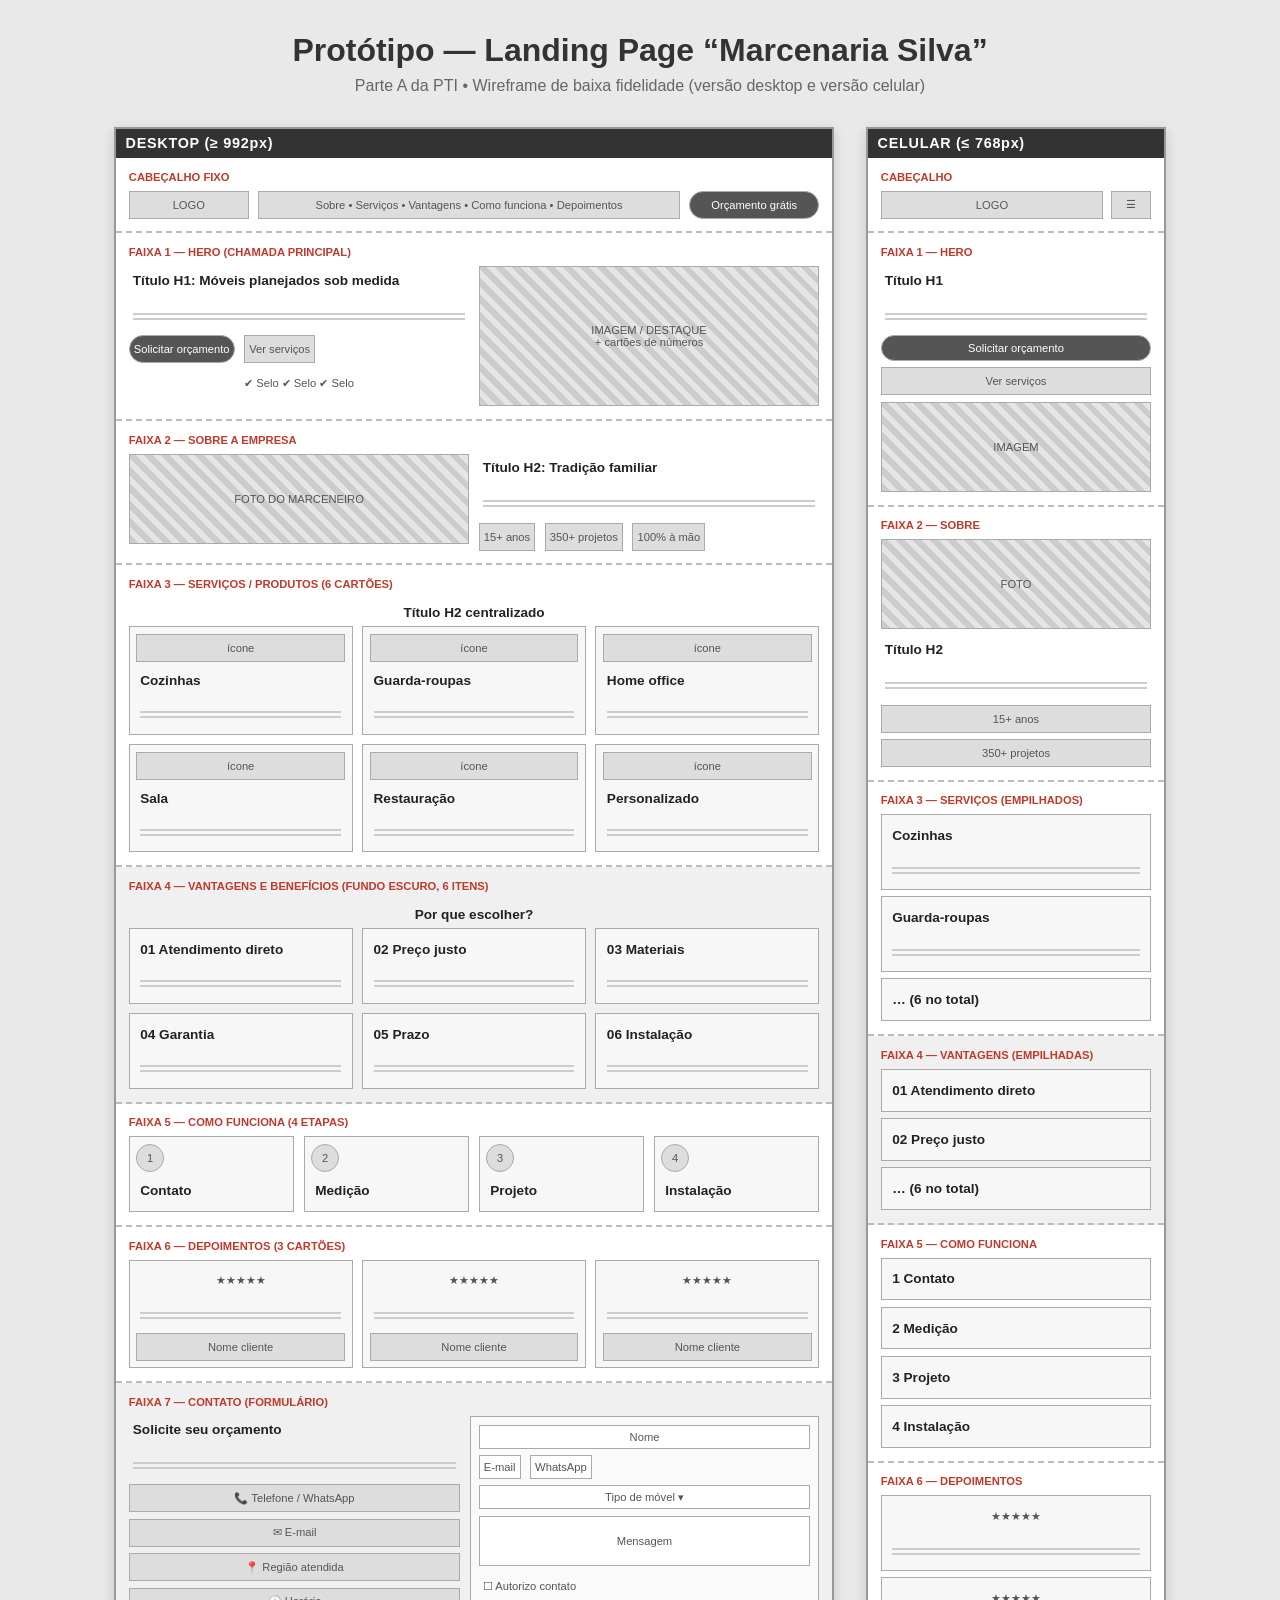
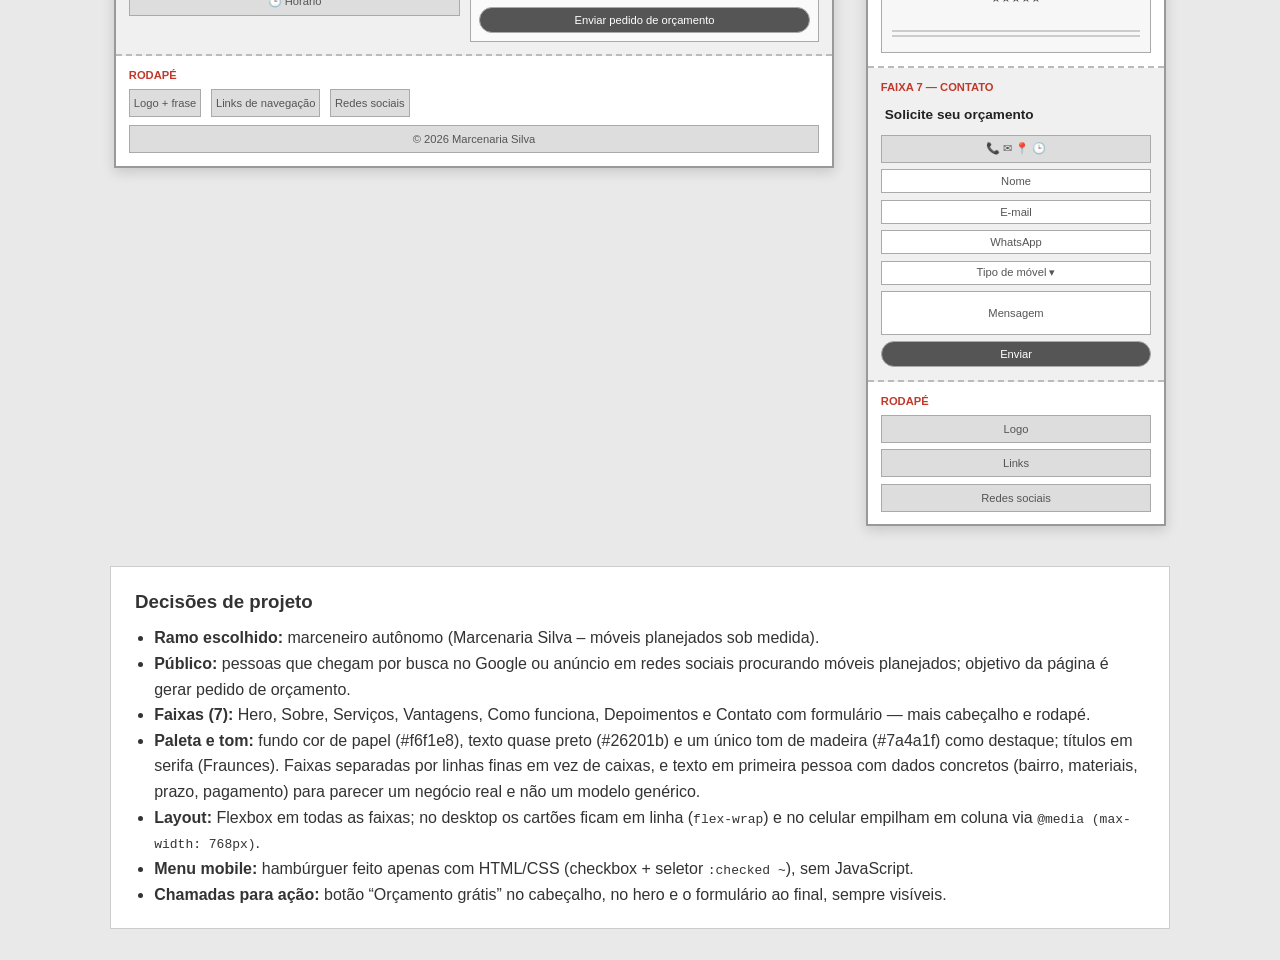
<file: prototipo/prototipo.html>
<!DOCTYPE html>
<html lang="pt-BR">
<head>
  <meta charset="UTF-8">
  <meta name="viewport" content="width=device-width, initial-scale=1.0">
  <title>Protótipo (wireframe) — Landing Page Marcenaria Silva</title>
  <style>
    /* Wireframe de baixa fidelidade — Parte A da PTI */
    * { box-sizing: border-box; margin: 0; padding: 0; }
    body { font-family: Arial, sans-serif; background: #e9e9e9; color: #333; padding: 2rem 1rem; }
    h1.titulo { text-align: center; margin-bottom: 0.5rem; }
    p.sub { text-align: center; color: #666; margin-bottom: 2rem; }
    .telas { display: flex; flex-wrap: wrap; justify-content: center; gap: 2rem; align-items: flex-start; }
    .tela { background: #fff; border: 2px solid #999; box-shadow: 0 4px 12px rgba(0,0,0,.15); }
    .tela--desktop { width: 720px; }
    .tela--mobile { width: 300px; }
    .tela h2 { font-size: .9rem; background: #333; color: #fff; padding: .4rem .6rem; letter-spacing: .05em; }
    .faixa { border-bottom: 2px dashed #bbb; padding: .8rem; }
    .faixa__nome { font-size: .7rem; font-weight: bold; color: #c0392b; text-transform: uppercase; margin-bottom: .5rem; }
    .linha { display: flex; gap: .6rem; }
    .col { flex: 1; display: flex; flex-direction: column; gap: .4rem; }
    .caixa { background: #ddd; border: 1px solid #aaa; display: flex; align-items: center; justify-content: center; font-size: .7rem; color: #555; min-height: 28px; text-align: center; padding: .25rem; }
    .caixa--img { background: repeating-linear-gradient(45deg,#ccc 0 6px,#e5e5e5 6px 12px); min-height: 90px; }
    .caixa--btn { background: #555; color: #fff; border-radius: 999px; min-height: 26px; }
    .caixa--titulo { background: none; border: none; font-weight: bold; font-size: .85rem; color: #222; justify-content: flex-start; }
    .caixa--texto { background: none; border: none; justify-content: flex-start; }
    .caixa--texto::before { content: ""; display: block; width: 100%; height: 10px; background: repeating-linear-gradient(0deg,#ccc 0 2px,transparent 2px 5px); }
    .caixa--input { background: #fff; min-height: 24px; }
    .card { flex: 1; border: 1px solid #aaa; padding: .4rem; display: flex; flex-direction: column; gap: .3rem; background: #f7f7f7; }
    .mobile .linha { flex-direction: column; }
    .nota { max-width: 1060px; margin: 2.5rem auto 0; background: #fff; border: 1px solid #ccc; padding: 1.25rem 1.5rem; line-height: 1.6; }
    .nota h3 { margin-bottom: .5rem; }
    .nota ul { padding-left: 1.2rem; }
  </style>
</head>
<body>
  <h1 class="titulo">Protótipo — Landing Page “Marcenaria Silva”</h1>
  <p class="sub">Parte A da PTI • Wireframe de baixa fidelidade (versão desktop e versão celular)</p>

  <div class="telas">

    <!-- ================= DESKTOP ================= -->
    <div class="tela tela--desktop">
      <h2>DESKTOP (≥ 992px)</h2>

      <div class="faixa">
        <div class="faixa__nome">Cabeçalho fixo</div>
        <div class="linha">
          <div class="caixa" style="flex:0 0 120px">LOGO</div>
          <div class="caixa" style="flex:1">Sobre • Serviços • Vantagens • Como funciona • Depoimentos</div>
          <div class="caixa caixa--btn" style="flex:0 0 130px">Orçamento grátis</div>
        </div>
      </div>

      <div class="faixa">
        <div class="faixa__nome">Faixa 1 — Hero (chamada principal)</div>
        <div class="linha">
          <div class="col">
            <div class="caixa caixa--titulo">Título H1: Móveis planejados sob medida</div>
            <div class="caixa caixa--texto"></div>
            <div class="linha">
              <div class="caixa caixa--btn">Solicitar orçamento</div>
              <div class="caixa">Ver serviços</div>
            </div>
            <div class="caixa" style="background:none;border:none">✔ Selo ✔ Selo ✔ Selo</div>
          </div>
          <div class="col">
            <div class="caixa caixa--img" style="min-height:140px">IMAGEM / DESTAQUE<br>+ cartões de números</div>
          </div>
        </div>
      </div>

      <div class="faixa">
        <div class="faixa__nome">Faixa 2 — Sobre a empresa</div>
        <div class="linha">
          <div class="col"><div class="caixa caixa--img">FOTO DO MARCENEIRO</div></div>
          <div class="col">
            <div class="caixa caixa--titulo">Título H2: Tradição familiar</div>
            <div class="caixa caixa--texto"></div>
            <div class="linha">
              <div class="caixa">15+ anos</div>
              <div class="caixa">350+ projetos</div>
              <div class="caixa">100% à mão</div>
            </div>
          </div>
        </div>
      </div>

      <div class="faixa">
        <div class="faixa__nome">Faixa 3 — Serviços / produtos (6 cartões)</div>
        <div class="caixa caixa--titulo" style="justify-content:center">Título H2 centralizado</div>
        <div class="linha">
          <div class="card"><div class="caixa">ícone</div><div class="caixa caixa--titulo">Cozinhas</div><div class="caixa caixa--texto"></div></div>
          <div class="card"><div class="caixa">ícone</div><div class="caixa caixa--titulo">Guarda-roupas</div><div class="caixa caixa--texto"></div></div>
          <div class="card"><div class="caixa">ícone</div><div class="caixa caixa--titulo">Home office</div><div class="caixa caixa--texto"></div></div>
        </div>
        <div class="linha" style="margin-top:.6rem">
          <div class="card"><div class="caixa">ícone</div><div class="caixa caixa--titulo">Sala</div><div class="caixa caixa--texto"></div></div>
          <div class="card"><div class="caixa">ícone</div><div class="caixa caixa--titulo">Restauração</div><div class="caixa caixa--texto"></div></div>
          <div class="card"><div class="caixa">ícone</div><div class="caixa caixa--titulo">Personalizado</div><div class="caixa caixa--texto"></div></div>
        </div>
      </div>

      <div class="faixa" style="background:#f0f0f0">
        <div class="faixa__nome">Faixa 4 — Vantagens e benefícios (fundo escuro, 6 itens)</div>
        <div class="caixa caixa--titulo" style="justify-content:center">Por que escolher?</div>
        <div class="linha">
          <div class="card"><div class="caixa caixa--titulo">01 Atendimento direto</div><div class="caixa caixa--texto"></div></div>
          <div class="card"><div class="caixa caixa--titulo">02 Preço justo</div><div class="caixa caixa--texto"></div></div>
          <div class="card"><div class="caixa caixa--titulo">03 Materiais</div><div class="caixa caixa--texto"></div></div>
        </div>
        <div class="linha" style="margin-top:.6rem">
          <div class="card"><div class="caixa caixa--titulo">04 Garantia</div><div class="caixa caixa--texto"></div></div>
          <div class="card"><div class="caixa caixa--titulo">05 Prazo</div><div class="caixa caixa--texto"></div></div>
          <div class="card"><div class="caixa caixa--titulo">06 Instalação</div><div class="caixa caixa--texto"></div></div>
        </div>
      </div>

      <div class="faixa">
        <div class="faixa__nome">Faixa 5 — Como funciona (4 etapas)</div>
        <div class="linha">
          <div class="card"><div class="caixa" style="border-radius:50%;width:28px;min-height:28px">1</div><div class="caixa caixa--titulo">Contato</div></div>
          <div class="card"><div class="caixa" style="border-radius:50%;width:28px;min-height:28px">2</div><div class="caixa caixa--titulo">Medição</div></div>
          <div class="card"><div class="caixa" style="border-radius:50%;width:28px;min-height:28px">3</div><div class="caixa caixa--titulo">Projeto</div></div>
          <div class="card"><div class="caixa" style="border-radius:50%;width:28px;min-height:28px">4</div><div class="caixa caixa--titulo">Instalação</div></div>
        </div>
      </div>

      <div class="faixa">
        <div class="faixa__nome">Faixa 6 — Depoimentos (3 cartões)</div>
        <div class="linha">
          <div class="card"><div class="caixa" style="background:none;border:none">★★★★★</div><div class="caixa caixa--texto"></div><div class="caixa">Nome cliente</div></div>
          <div class="card"><div class="caixa" style="background:none;border:none">★★★★★</div><div class="caixa caixa--texto"></div><div class="caixa">Nome cliente</div></div>
          <div class="card"><div class="caixa" style="background:none;border:none">★★★★★</div><div class="caixa caixa--texto"></div><div class="caixa">Nome cliente</div></div>
        </div>
      </div>

      <div class="faixa" style="background:#f0f0f0">
        <div class="faixa__nome">Faixa 7 — Contato (formulário)</div>
        <div class="linha">
          <div class="col">
            <div class="caixa caixa--titulo">Solicite seu orçamento</div>
            <div class="caixa caixa--texto"></div>
            <div class="caixa">📞 Telefone / WhatsApp</div>
            <div class="caixa">✉ E-mail</div>
            <div class="caixa">📍 Região atendida</div>
            <div class="caixa">🕒 Horário</div>
          </div>
          <div class="col" style="border:1px solid #aaa;padding:.5rem;background:#fafafa">
            <div class="caixa caixa--input">Nome</div>
            <div class="linha"><div class="caixa caixa--input">E-mail</div><div class="caixa caixa--input">WhatsApp</div></div>
            <div class="caixa caixa--input">Tipo de móvel ▾</div>
            <div class="caixa caixa--input" style="min-height:50px">Mensagem</div>
            <div class="caixa" style="background:none;border:none;justify-content:flex-start">☐ Autorizo contato</div>
            <div class="caixa caixa--btn">Enviar pedido de orçamento</div>
          </div>
        </div>
      </div>

      <div class="faixa" style="border-bottom:none">
        <div class="faixa__nome">Rodapé</div>
        <div class="linha">
          <div class="caixa">Logo + frase</div>
          <div class="caixa">Links de navegação</div>
          <div class="caixa">Redes sociais</div>
        </div>
        <div class="caixa" style="margin-top:.5rem">© 2026 Marcenaria Silva</div>
      </div>
    </div>

    <!-- ================= MOBILE ================= -->
    <div class="tela tela--mobile mobile">
      <h2>CELULAR (≤ 768px)</h2>

      <div class="faixa">
        <div class="faixa__nome">Cabeçalho</div>
        <div style="display:flex;justify-content:space-between;gap:.5rem">
          <div class="caixa" style="flex:1">LOGO</div>
          <div class="caixa" style="flex:0 0 40px">☰</div>
        </div>
      </div>

      <div class="faixa">
        <div class="faixa__nome">Faixa 1 — Hero</div>
        <div class="col">
          <div class="caixa caixa--titulo">Título H1</div>
          <div class="caixa caixa--texto"></div>
          <div class="caixa caixa--btn">Solicitar orçamento</div>
          <div class="caixa">Ver serviços</div>
          <div class="caixa caixa--img">IMAGEM</div>
        </div>
      </div>

      <div class="faixa">
        <div class="faixa__nome">Faixa 2 — Sobre</div>
        <div class="col">
          <div class="caixa caixa--img">FOTO</div>
          <div class="caixa caixa--titulo">Título H2</div>
          <div class="caixa caixa--texto"></div>
          <div class="caixa">15+ anos</div>
          <div class="caixa">350+ projetos</div>
        </div>
      </div>

      <div class="faixa">
        <div class="faixa__nome">Faixa 3 — Serviços (empilhados)</div>
        <div class="col">
          <div class="card"><div class="caixa caixa--titulo">Cozinhas</div><div class="caixa caixa--texto"></div></div>
          <div class="card"><div class="caixa caixa--titulo">Guarda-roupas</div><div class="caixa caixa--texto"></div></div>
          <div class="card"><div class="caixa caixa--titulo">… (6 no total)</div></div>
        </div>
      </div>

      <div class="faixa" style="background:#f0f0f0">
        <div class="faixa__nome">Faixa 4 — Vantagens (empilhadas)</div>
        <div class="col">
          <div class="card"><div class="caixa caixa--titulo">01 Atendimento direto</div></div>
          <div class="card"><div class="caixa caixa--titulo">02 Preço justo</div></div>
          <div class="card"><div class="caixa caixa--titulo">… (6 no total)</div></div>
        </div>
      </div>

      <div class="faixa">
        <div class="faixa__nome">Faixa 5 — Como funciona</div>
        <div class="col">
          <div class="card"><div class="caixa caixa--titulo">1 Contato</div></div>
          <div class="card"><div class="caixa caixa--titulo">2 Medição</div></div>
          <div class="card"><div class="caixa caixa--titulo">3 Projeto</div></div>
          <div class="card"><div class="caixa caixa--titulo">4 Instalação</div></div>
        </div>
      </div>

      <div class="faixa">
        <div class="faixa__nome">Faixa 6 — Depoimentos</div>
        <div class="col">
          <div class="card"><div class="caixa" style="background:none;border:none">★★★★★</div><div class="caixa caixa--texto"></div></div>
          <div class="card"><div class="caixa" style="background:none;border:none">★★★★★</div><div class="caixa caixa--texto"></div></div>
        </div>
      </div>

      <div class="faixa" style="background:#f0f0f0">
        <div class="faixa__nome">Faixa 7 — Contato</div>
        <div class="col">
          <div class="caixa caixa--titulo">Solicite seu orçamento</div>
          <div class="caixa">📞 ✉ 📍 🕒</div>
          <div class="caixa caixa--input">Nome</div>
          <div class="caixa caixa--input">E-mail</div>
          <div class="caixa caixa--input">WhatsApp</div>
          <div class="caixa caixa--input">Tipo de móvel ▾</div>
          <div class="caixa caixa--input" style="min-height:44px">Mensagem</div>
          <div class="caixa caixa--btn">Enviar</div>
        </div>
      </div>

      <div class="faixa" style="border-bottom:none">
        <div class="faixa__nome">Rodapé</div>
        <div class="col">
          <div class="caixa">Logo</div>
          <div class="caixa">Links</div>
          <div class="caixa">Redes sociais</div>
        </div>
      </div>
    </div>
  </div>

  <div class="nota">
    <h3>Decisões de projeto</h3>
    <ul>
      <li><strong>Ramo escolhido:</strong> marceneiro autônomo (Marcenaria Silva – móveis planejados sob medida).</li>
      <li><strong>Público:</strong> pessoas que chegam por busca no Google ou anúncio em redes sociais procurando móveis planejados; objetivo da página é gerar pedido de orçamento.</li>
      <li><strong>Faixas (7):</strong> Hero, Sobre, Serviços, Vantagens, Como funciona, Depoimentos e Contato com formulário — mais cabeçalho e rodapé.</li>
      <li><strong>Paleta e tom:</strong> fundo cor de papel (#f6f1e8), texto quase preto (#26201b) e um único tom de madeira (#7a4a1f) como destaque; títulos em serifa (Fraunces). Faixas separadas por linhas finas em vez de caixas, e texto em primeira pessoa com dados concretos (bairro, materiais, prazo, pagamento) para parecer um negócio real e não um modelo genérico.</li>
      <li><strong>Layout:</strong> Flexbox em todas as faixas; no desktop os cartões ficam em linha (<code>flex-wrap</code>) e no celular empilham em coluna via <code>@media (max-width: 768px)</code>.</li>
      <li><strong>Menu mobile:</strong> hambúrguer feito apenas com HTML/CSS (checkbox + seletor <code>:checked ~</code>), sem JavaScript.</li>
      <li><strong>Chamadas para ação:</strong> botão “Orçamento grátis” no cabeçalho, no hero e o formulário ao final, sempre visíveis.</li>
    </ul>
  </div>
</body>
</html>
</file>
